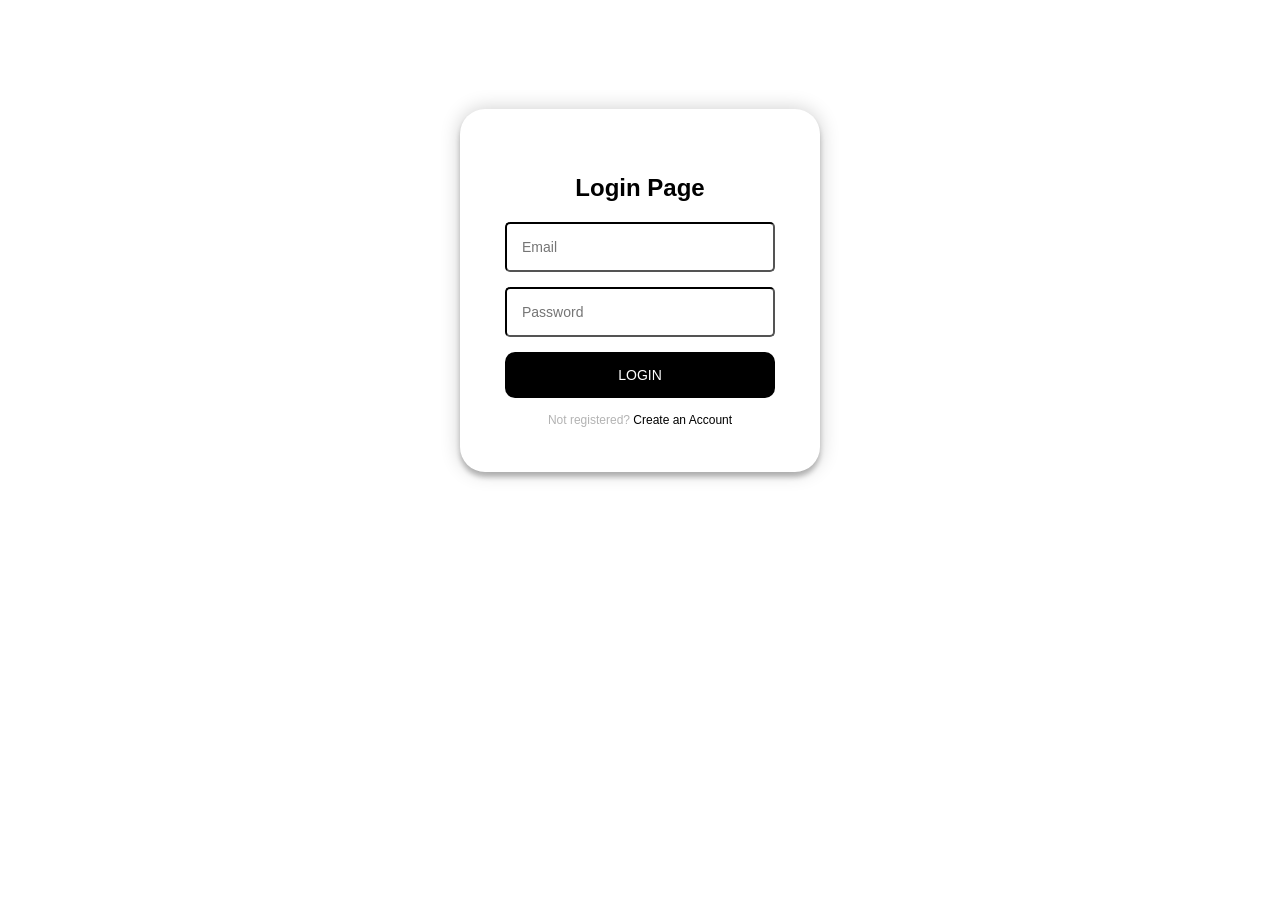
<file: index.html>
<!DOCTYPE html>
<html lang="en">
  <head>
    <meta charset="UTF-8" />
    <meta http-equiv="X-UA-Compatible" content="IE=edge" />
    <meta name="viewport" content="width=device-width, initial-scale=1.0" />
    <title>Login Form</title>
    <link rel="stylesheet" href="style.css" />
  </head>
  <body>
    <div class="login-page">
      <div class="form">
        <h2>Login Page</h2>
        <form class="login-form">
          <input type="text" placeholder="Email" id="emailValidation" />
          <input type="password" placeholder="Password" id="passwordValidation" />
          <button onclick="validation()">Login</button>
        </form>
        <p class="message" onclick="login()">Not registered? <a href="#">Create an Account</a></p>
      </div>
    </div>

    <script type="text/javascript">
      function login() {
        window.location = 'signup.html';
      }
      function validation() {
        var emailValidation = document.getElementById('emailValidation').value;
        var passwordValidation = document.getElementById('passwordValidation').value;
        var letter = /^[A-Za-z]+$/;
        var email_val = /^[a-zA-Z0-9.!#$%&'*+/=?^_`{|}~-]+@[a-zA-Z0-9-]+(?:\.[a-zA-Z0-9-]+)*$/;

        if (emailValidation == '' || passwordValidation == '') {
          alert('Input Tidak Boleh Kosong');
        } else if (!letter.test(passwordValidation)) {
          alert('Password Harus Terdiri Huruf');
        } else if (passwordValidation.length < 6) {
          alert('Password Harus Terdiri dari 6 Karakter');
        } else if (!email_val.test(emailValidation)) {
          alert('Input Email Tidak Valid');
        } else {
          alert('Berhasil Login');
        }
      }
    </script>
  </body>
</html>
</file>
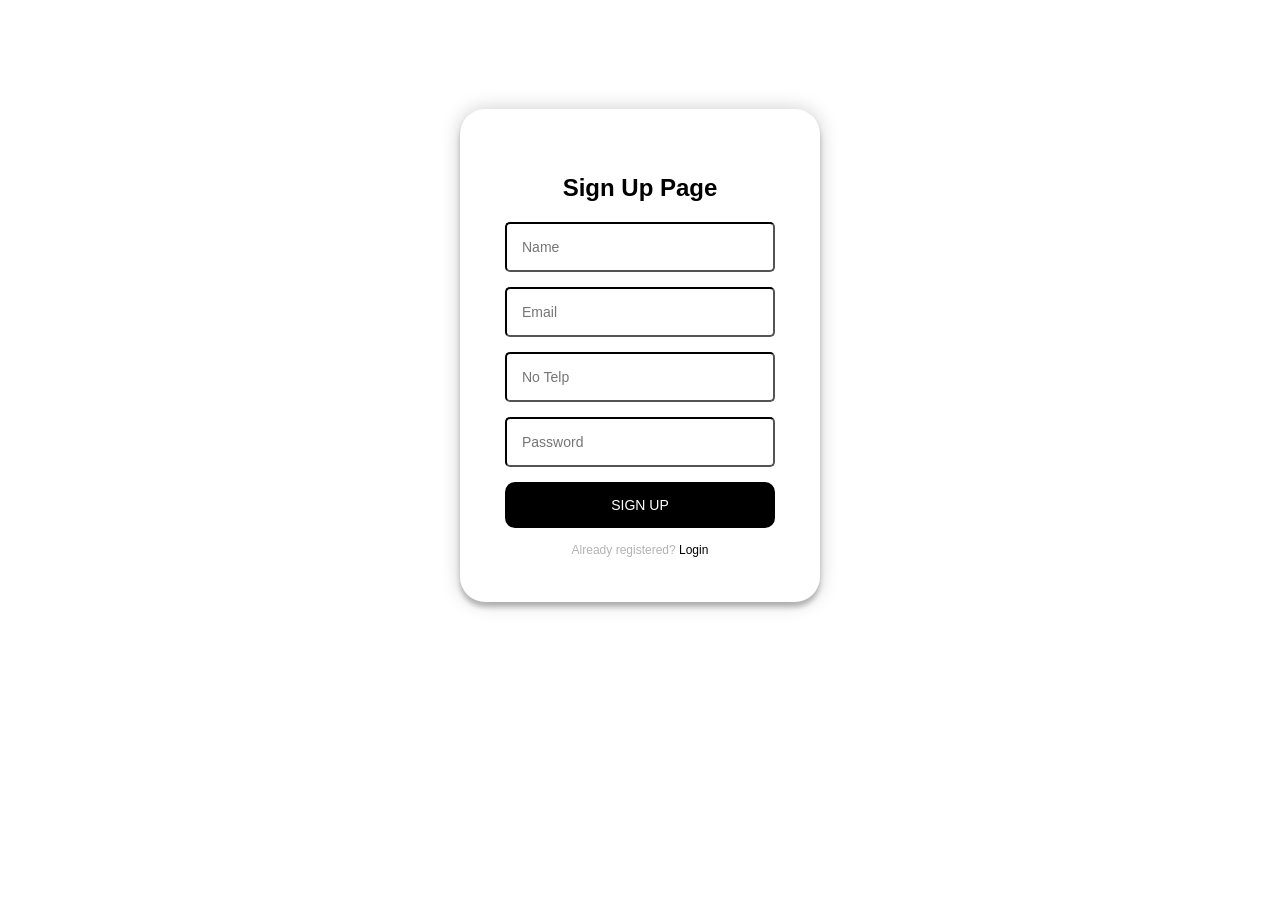
<file: signup.html>
<!DOCTYPE html>
<html lang="en">
  <head>
    <meta charset="UTF-8" />
    <meta http-equiv="X-UA-Compatible" content="IE=edge" />
    <meta name="viewport" content="width=device-width, initial-scale=1.0" />
    <title>Sign Up Form</title>
    <link rel="stylesheet" href="style.css" />
  </head>
  <body>
    <div class="login-page">
      <div class="form">
        <h2>Sign Up Page</h2>
        <form class="login-form">
          <input type="text" placeholder="Name" id="nameValidation" />
          <input type="text" placeholder="Email" id="emailValidation" />
          <input type="text" placeholder="No Telp" id="noTelpValidation" />
          <input type="password" placeholder="Password" id="passwordValidation" />
          <button onclick="validation()">Sign Up</button>
        </form>
        <p class="message" onclick="login()">Already registered? <a href="#">Login</a></p>
      </div>
    </div>

    <script type="text/javascript">
      function login() {
        window.location = 'index.html';
      }
      function validation() {
        var nameValidation = document.getElementById('nameValidation').value;
        var emailValidation = document.getElementById('emailValidation').value;
        var noTelpValidation = document.getElementById('noTelpValidation').value;
        var passwordValidation = document.getElementById('passwordValidation').value;
        var letter = /^[A-Za-z]+$/;
        var email_val = /^[a-zA-Z0-9.!#$%&'*+/=?^_`{|}~-]+@[a-zA-Z0-9-]+(?:\.[a-zA-Z0-9-]+)*$/;
        //other validations required code
        if (nameValidation == '' || emailValidation == '' || noTelpValidation == '' || passwordValidation == '') {
          alert('Input Tidak Boleh Kosong');
        } else if (!letter.test(passwordValidation)) {
          alert('Password Harus Terdiri Dari Huruf');
        } else if (passwordValidation.length < 6) {
          alert('Password Harus Terdiri dari 6 Karakter');
        } else if (!email_val.test(emailValidation)) {
          alert('Input Email Tidak Valid');
        } else {
          alert('Berhasil Sign Up');
          window.location = 'https://www.javatpoint.com/';
        }
      }
    </script>
  </body>
</html>
</file>
<file: style.css>
@import url('https://fonts.googleapis.com/css2?family=Libre+Baskerville:wght@400;700&family=Poppins:wght@400;500;600&display=swap');

.login-page {
  width: 360px;
  padding: 8% 0 0;
  margin: auto;
}
.form {
  border-radius: 25px;
  position: relative;
  z-index: 1;
  background: #ffffff;
  max-width: 360px;
  margin: 0 auto 100px;
  padding: 45px;
  text-align: center;
  box-shadow: 0 0 20px 0 rgba(0, 0, 0, 0.2), 0 5px 5px 0 rgba(0, 0, 0, 0.24);
}
.form input {
  border-radius: 5px;
  font-family: 'Inter', sans-serif;
  outline: 0;
  background: grayscale;
  border-color: #000;
  width: 100%;
  margin: 0 0 15px;
  padding: 15px;
  box-sizing: border-box;
  font-size: 14px;
}
.form button {
  font-family: 'Inter', sans-serif;
  text-transform: uppercase;
  outline: 0;
  background: #000;
  width: 100%;
  border: 0;
  padding: 15px;
  color: #ffffff;
  font-size: 14px;
  -webkit-transition: all 0.3 ease;
  transition: all 0.3 ease;
  cursor: pointer;
  border-radius: 10px;
}
.form button:hover,
.form button:active,
.form button:focus {
  background: #000;
}
.form .message {
  margin: 15px 0 0;
  color: #b3b3b3;
  font-size: 12px;
}
.form .message a {
  color: #000;
  text-decoration: none;
}
.form .register-form {
  display: none;
}
.container {
  position: relative;
  z-index: 1;
  max-width: 300px;
  margin: 0 auto;
}
.container:before,
.container:after {
  content: '';
  display: block;
  clear: both;
}
.container .info {
  margin: 50px auto;
  text-align: center;
}
.container .info h1 {
  margin: 0 0 15px;
  padding: 0;
  font-size: 36px;
  font-weight: 300;
  color: #1a1a1a;
}
.container .info span {
  color: #4d4d4d;
  font-size: 12px;
}
.container .info span a {
  color: #000000;
  text-decoration: none;
}
.container .info span .fa {
  color: #ef3b3a;
}
body {
  background: #f0f0;
  font-family: 'Inter', sans-serif;
  -webkit-font-smoothing: antialiased;
  -moz-osx-font-smoothing: grayscale;
}
</file>
